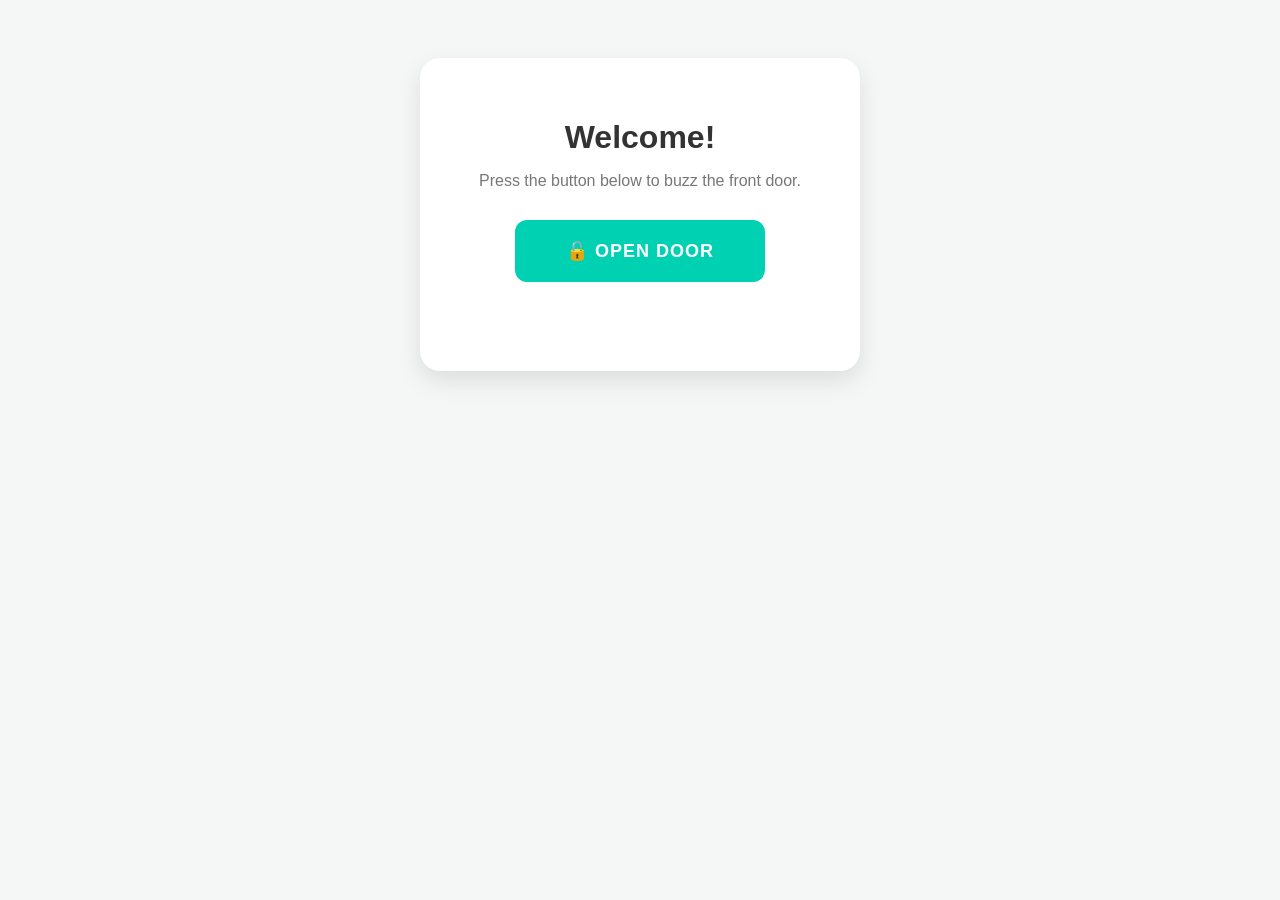
<file: templates/index.html>
<!DOCTYPE html>
<html>
<head>
    <title>Guest Entry</title>
    <meta name="viewport" content="width=device-width, initial-scale=1">
    <style>
        body { font-family: sans-serif; text-align: center; padding: 50px 20px; background: #f4f7f6; }
        .card { max-width: 400px; margin: auto; background: white; padding: 40px 20px; border-radius: 20px; box-shadow: 0 10px 25px rgba(0,0,0,0.1); }
        h1 { color: #333; margin-bottom: 5px; }
        p { color: #777; margin-bottom: 30px; }
        .btn { 
            background: #00d1b2; color: white; border: none; width: 100%; max-width: 250px;
            padding: 20px; font-size: 18px; border-radius: 12px; cursor: pointer; 
            font-weight: bold; text-transform: uppercase; letter-spacing: 1px;
            transition: all 0.2s;
        }
        .btn:active { background: #00b89c; transform: scale(0.98); }
        .status { margin-top: 25px; font-weight: bold; min-height: 24px; }
    </style>
</head>
<body>
    <div class="card">
        <h1>Welcome!</h1>
        <p>Press the button below to buzz the front door.</p>
        
        <button class="btn" onclick="openDoor('{{ guest_code }}')">🔓 Open Door</button>
        
        <div id="statusMsg" class="status"></div>
    </div>

    <script>
        function openDoor(code) {
            const statusDiv = document.getElementById('statusMsg');
            statusDiv.innerText = "Processing...";
            statusDiv.style.color = "#3498db";

            fetch('/trigger-buzzer/' + code, { method: 'POST' })
            .then(res => res.ok ? res.json() : Promise.reject())
            .then(() => {
                statusDiv.innerText = "✅ Success! Door Unlocked.";
                statusDiv.style.color = "#2ecc71";
                setTimeout(() => { statusDiv.innerText = ""; }, 5000);
            })
            .catch(() => {
                statusDiv.innerText = "❌ Error: Could not unlock.";
                statusDiv.style.color = "#ff3860";
            });
        }
    </script>
</body>
</html>
</file>
